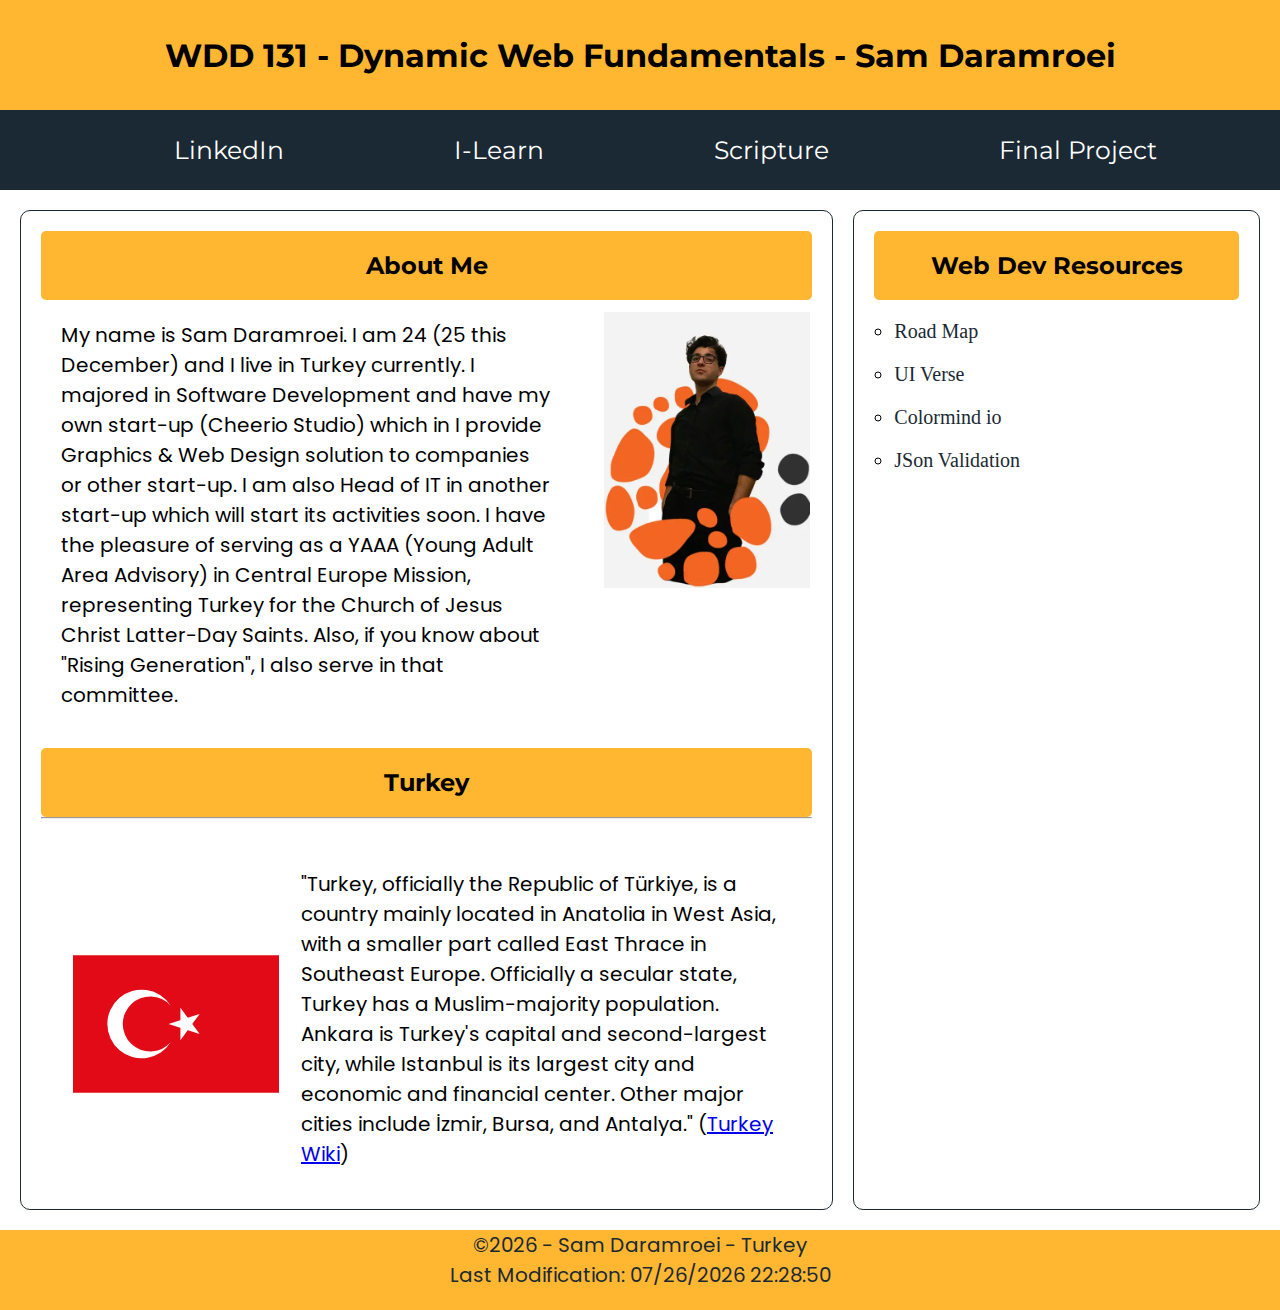
<file: index.html>
<!DOCTYPE html>
<html lang="en">

<head>
    <meta charset="UTF-8">
    <meta name="viewport" content="width=device-width, initial-scale=1.0">
    <meta name="description"
        content="Sam Daramroei - BYU-Idaho WDD 131 Dynamic Web Fundamentals course repository. 
        Contains projects and assignments focused on HTML, CSS, JavaScript, and responsive design for beginners in web development." />
    <meta name="author" content="Sam Daramroei">
    <title>WDD 131 - Dynamic Web Fundamentals - Sam Daramroei</title>
    <link rel="preconnect" href="https://fonts.googleapis.com">
    <link rel="preconnect" href="https://fonts.gstatic.com" crossorigin>
    <link href="https://fonts.googleapis.com/css2?family=Montserrat&family=Poppins&display=swap" rel="stylesheet">
    <link rel="stylesheet" href="styles/base.css">
    <script src="scripts/getdates.js" defer></script>
</head>

<body>
    <header>
        <h1>WDD 131 - Dynamic Web Fundamentals - Sam Daramroei</h1>
        <nav>
            <a href="https://www.linkedin.com/in/sam-daramroei/">LinkedIn</a>
            <a href="https://byui.instructure.com/">I-Learn</a>
            <a href="https://www.churchofjesuschrist.org/study/scriptures/bofm/1-ne/3?lang=eng&id=p7#p7">Scripture</a>
            <a href="#">Final Project</a>

        </nav>
    </header>

    <main>
        <section class="card">
            <h2>About Me</h2>
            <div class="about_me">
                <p>My name is Sam Daramroei. I am 24 (25 this December) and I live in Turkey currently. I majored in
                    Software Development and have my own start-up (Cheerio Studio) which in I provide Graphics & Web
                    Design
                    solution to companies or other start-up. I am also Head of IT in another start-up which will start
                    its
                    activities soon. I have the pleasure of serving as a YAAA (Young Adult Area Advisory) in Central
                    Europe
                    Mission, representing Turkey for the Church of Jesus Christ Latter-Day Saints. Also, if you know
                    about
                    "Rising Generation", I also serve in that committee.</p>

                <img src="images/sam.webp" alt="profile image">
            </div>

            <br>
            <h2>Turkey</h2>
            <hr>

            <div class="country_card">
                <img src="images/Flag_of_Turkey.svg" alt="turkeyflag">
                <p>"Turkey, officially the Republic of Türkiye, is a country mainly located in Anatolia in West Asia,
                    with a smaller part called East Thrace in Southeast Europe.
                    Officially a secular state, Turkey has a Muslim-majority population. Ankara is Turkey's capital and
                    second-largest city, while Istanbul is its largest city and economic and financial center. Other
                    major cities include İzmir, Bursa, and Antalya." (<a
                        href="https://en.wikipedia.org/wiki/Turkey">Turkey
                        Wiki</a>)</p>
            </div>
        </section>

        <section class="card">
            <h2>Web Dev Resources</h2>

            <ul id="resources">
                <li><a href="https://roadmap.sh/">Road Map</a></li>
                <li><a href="https://uiverse.io/">UI Verse</a></li>
                <li><a href="http://colormind.io/">Colormind io</a></li>
                <li><a href="https://jsonlint.com/">JSon Validation</a>
            </ul>
        </section>
    </main>

    <footer>
        <p>&copy;<span id="currentyear"></span> - Sam Daramroei - Turkey</p>
        <p>Last Modification: <span id="lastModified"></span></p>
    </footer>
</body>

</html>
</file>
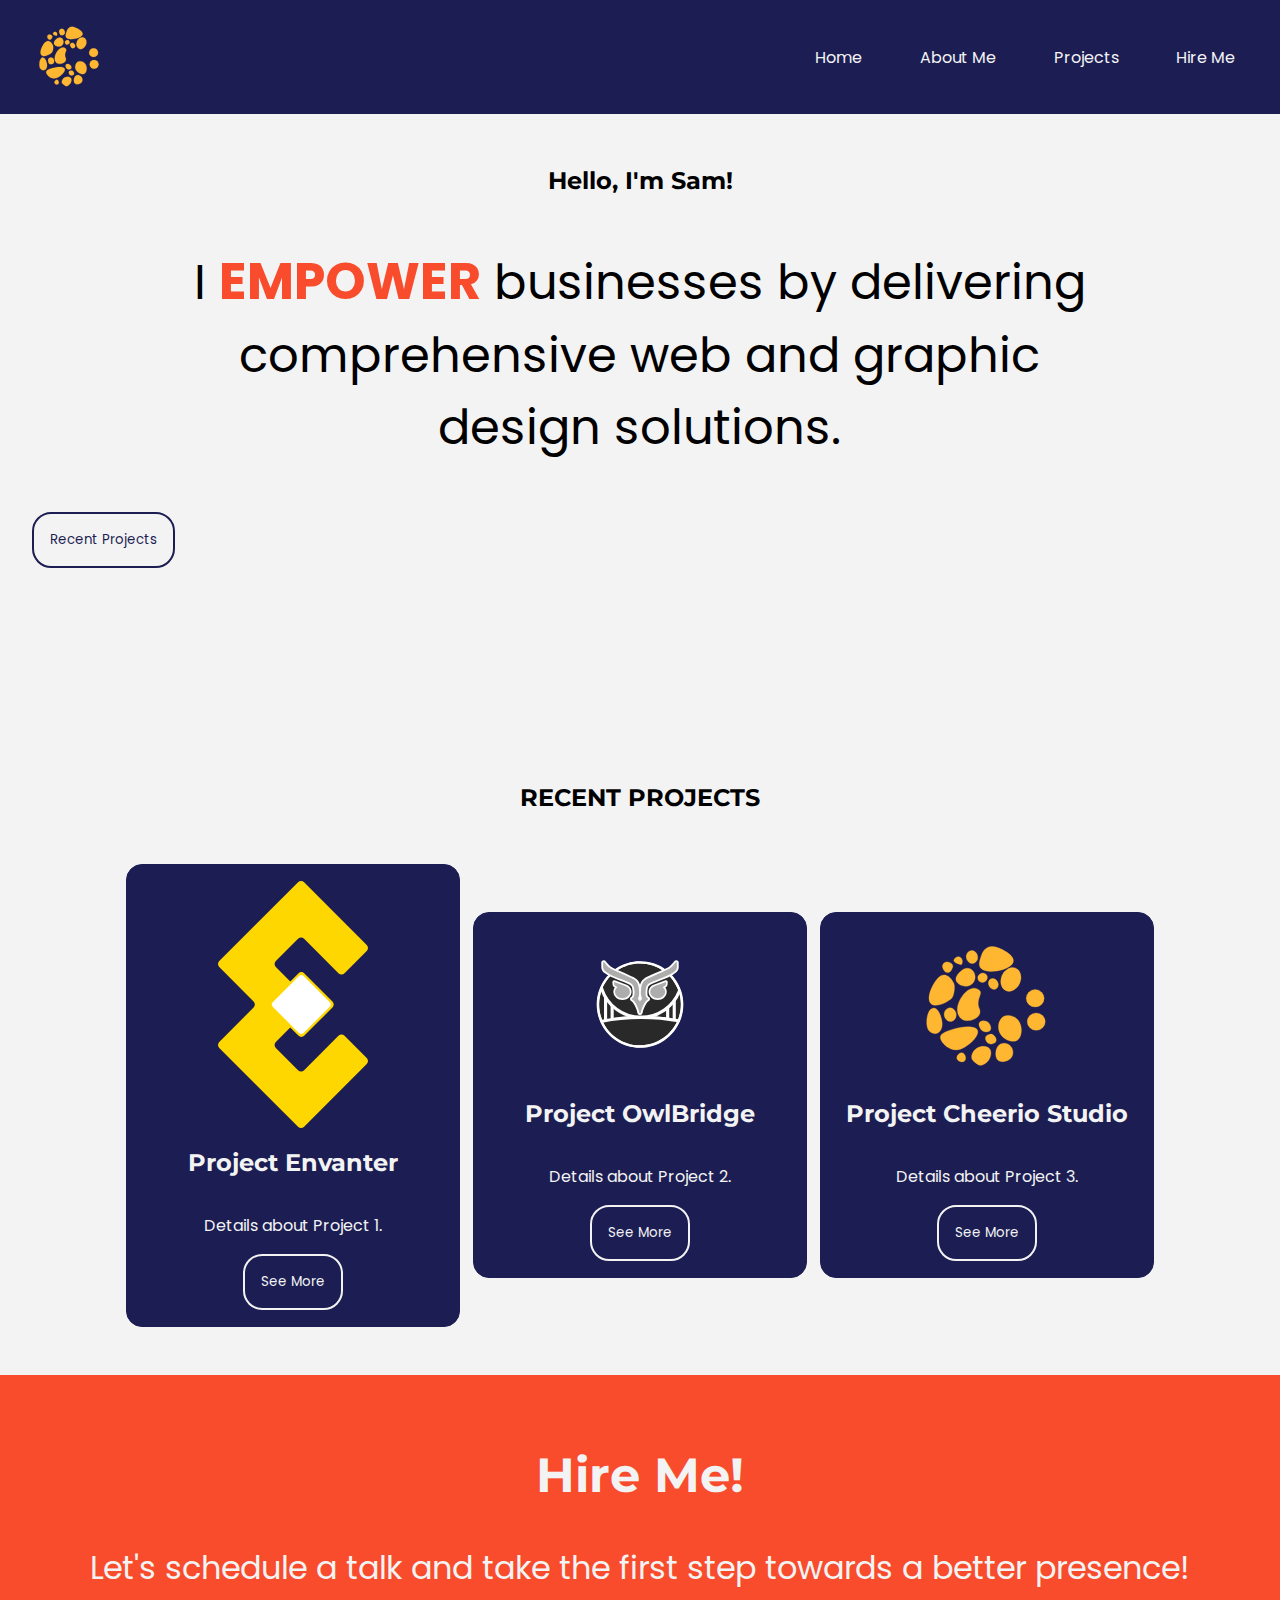
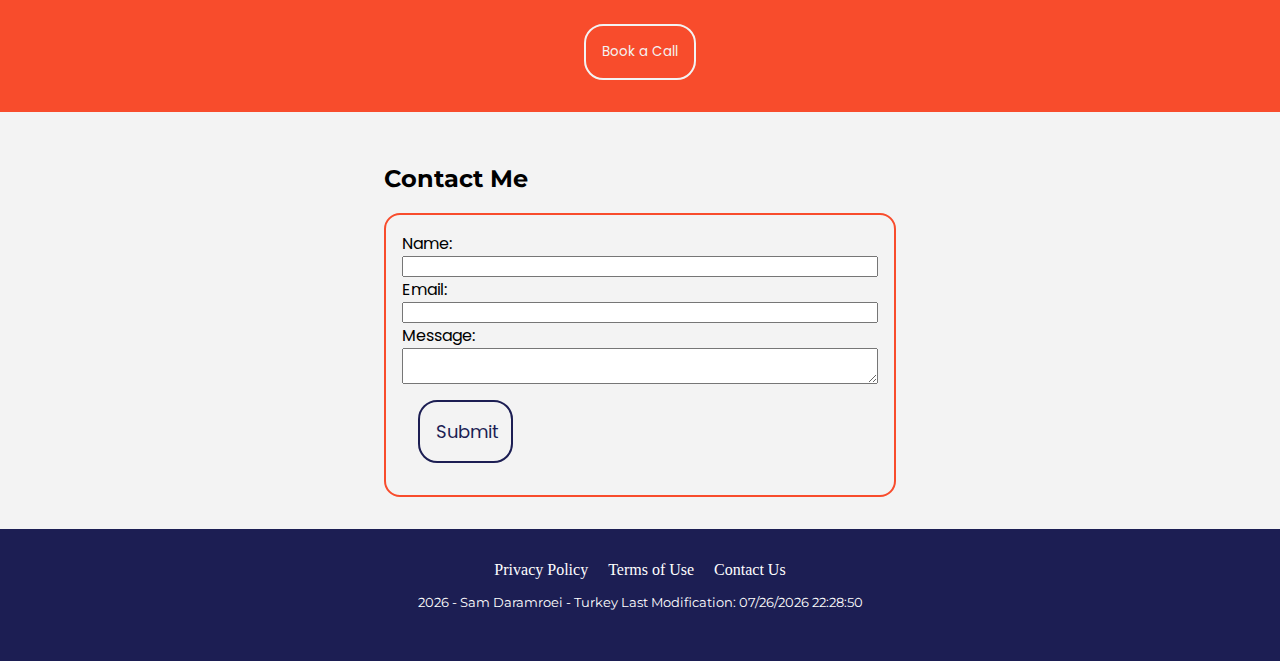
<file: project/index.html>
<!DOCTYPE html>
<html lang="en">

<head>
    <meta charset="UTF-8">
    <meta name="viewport" content="width=device-width, initial-scale=1.0">
    <meta name="description"
        content="Sam Daramroei - BYU-Idaho WDD 131 Dynamic Web Fundamentals course repository. 
        Contains projects and assignments focused on HTML, CSS, JavaScript, and responsive design for beginners in web development." />
    <meta name="author" content="Sam Daramroei">
    <title>Portfolio</title>
    <link rel="preconnect" href="https://fonts.googleapis.com">
    <link rel="preconnect" href="https://fonts.gstatic.com" crossorigin>
    <link href="https://fonts.googleapis.com/css2?family=Montserrat&family=Poppins&display=swap" rel="stylesheet">
    <link rel="stylesheet" href="styles/base.css">
    <link rel="stylesheet" href="styles/larger.css">
    <script src="scripts/main.js" defer></script>
</head>

<body>
    <header>
        <div class="logo">
            <a href="index.html"><img src="images/black-trans.svg" alt="cheerio studio logo" width="75"></a>
        </div>
        <nav>
            <ul id="nav-list">
                <li><a href="index.html">Home</a></li>
                <li><a href="#about">About Me</a></li>
                <li><a href="#projects">Projects</a></li>
                <li><a href="#hire">Hire Me</a></li>
            </ul>
            <div class="hamburger" id="hamburger"><span></span><span></span><span></span></div>
        </nav>
    </header>

    <section id="about">
        <h2>Hello, I'm Sam!</h2>
        <p>I <span>EMPOWER</span> businesses by delivering comprehensive web and graphic design solutions.</p>
        <button>Recent Projects</button>
    </section>
    <div class="sec-title">
        <h2>RECENT PROJECTS</h2>
    </div>

    <section id="projects">
        <div class="project-card">
            <img src="images/envanterconsulting_logomark_colored_full_color_rgb.svg" alt="Project Envanter"
                loading="lazy">
            <h2>Project Envanter</h2>
            <p>Details about Project 1.</p>
            <button>See More</button>
        </div>
        <div class="project-card">
            <img src="images/greyscale-submark_1.svg" alt="Project Owl Bridge LLC" loading="lazy">
            <h2>Project OwlBridge</h2>
            <p>Details about Project 2.</p>
            <button>See More</button>
        </div>
        <div class="project-card">
            <img src="images/black-trans.svg" alt="Project Cheerio Studio" loading="lazy">
            <h2>Project Cheerio Studio</h2>
            <p>Details about Project 3.</p>
            <button>See More</button>
        </div>
    </section>

    <section id="hire">
        <h2>Hire Me!</h2>
        <p>Let's schedule a talk and take the first step towards a better presence!</p>
        <button>Book a Call</button>
    </section>

    <section id="contact">
        <h2>Contact Me</h2>
        <form action="https://example.com/submit" method="post"> <label for="name">Name:</label> <input type="text"
                id="name" name="name" required> <label for="email">Email:</label> <input type="email" id="email"
                name="email" required> <label for="message">Message:</label> <textarea id="message" name="message"
                required></textarea> <button type="submit">Submit</button> </form>
    </section>

    <footer>
        <div id="links">
            <a href="#privacy">Privacy Policy</a>
            <a href="#terms">Terms of Use</a>
            <a href="#contact">Contact Us</a>
        </div>
        <div id="copyright">
            <span id="year"></span> - Sam Daramroei - Turkey
            Last Modification: <span id="lastModified"></span>
        </div>


    </footer>
</body>

</html>
</file>
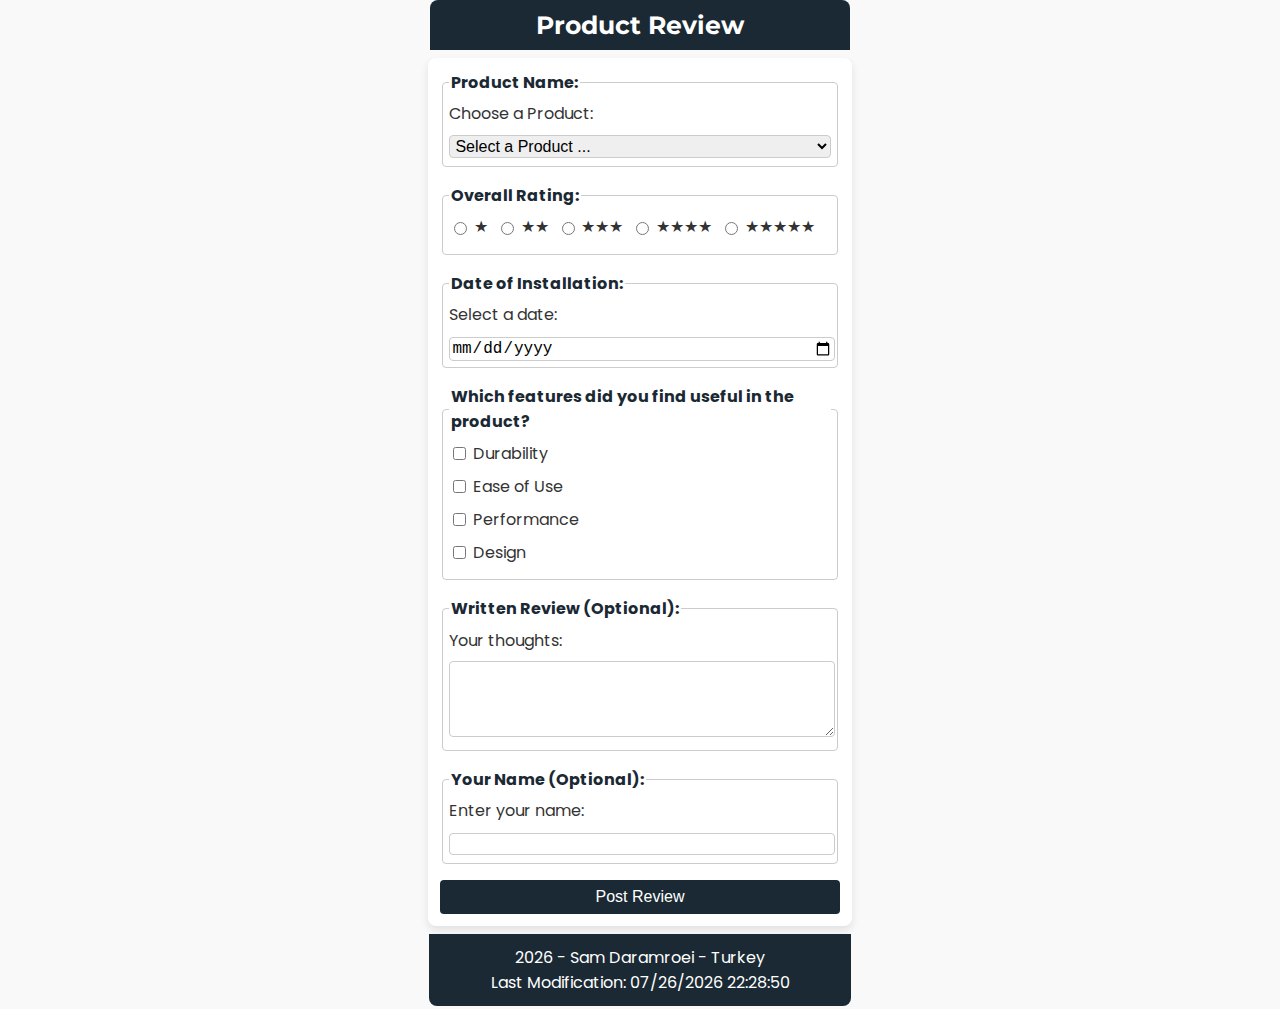
<file: form.html>
<!DOCTYPE html>
<html lang="en">

<head>
    <meta charset="UTF-8">
    <meta name="viewport" content="width=device-width, initial-scale=1.0">
    <meta name="description"
        content="Sam Daramroei - BYU-Idaho WDD 131 Dynamic Web Fundamentals course repository. 
        Contains projects and assignments focused on HTML, CSS, JavaScript, and responsive design for beginners in web development." />
    <meta name="author" content="Sam Daramroei">
    <title>Product Review</title>
    <link rel="preconnect" href="https://fonts.googleapis.com">
    <link rel="preconnect" href="https://fonts.gstatic.com" crossorigin>
    <link href="https://fonts.googleapis.com/css2?family=Montserrat&family=Poppins&display=swap" rel="stylesheet">
    <link rel="stylesheet" href="styles/form.css">
    <script src="scripts/form.js" defer></script>
</head>

<body>
    <main>
        <header>
            <h1>Product Review</h1>
        </header>

        <form action="review.html" method="get" id="reviewForm">
            <!-- Product Name -->
            <fieldset>
                <legend>Product Name:</legend>
                <label for="productName">Choose a Product:</label>
                <select id="productName" name="productName" required>
                    <option value="" disabled selected>Select a Product ...</option>
                    <!-- Options populated by JavaScript -->
                </select>
            </fieldset>

            <!-- Overall Rating -->
            <fieldset class="rating">
                <legend>Overall Rating:</legend>
                <label>
                    <input type="radio" id="rating1" name="rating" value="1" required>★
                </label>
                <label>
                    <input type="radio" id="rating2" name="rating" value="2"> ★★
                </label>
                <label>
                    <input type="radio" id="rating3" name="rating" value="3"> ★★★
                </label>
                <label>
                    <input type="radio" id="rating4" name="rating" value="4"> ★★★★
                </label>
                <label>
                    <input type="radio" id="rating5" name="rating" value="5"> ★★★★★
                </label>
            </fieldset>

            <!-- Date of Installation -->
            <fieldset>
                <legend>Date of Installation:</legend>
                <label for="installationDate">Select a date:</label>
                <input type="date" id="installationDate" name="installationDate" required>
            </fieldset>

            <!-- Useful Features -->
            <fieldset>
                <legend>Which features did you find useful in the product?</legend>
                <label>
                    <input type="checkbox" id="durability" name="features" value="Durability"> Durability
                </label>
                <label>
                    <input type="checkbox" id="easeOfUse" name="features" value="Ease of Use"> Ease of Use
                </label>
                <label>
                    <input type="checkbox" id="performance" name="features" value="Performance"> Performance
                </label>
                <label>
                    <input type="checkbox" id="design" name="features" value="Design"> Design
                </label>
            </fieldset>

            <!-- Written Review -->
            <fieldset>
                <legend>Written Review (Optional):</legend>
                <label for="writtenReview">Your thoughts:</label>
                <textarea id="writtenReview" name="writtenReview" rows="4" cols="50"></textarea>
            </fieldset>

            <!-- Your Name -->
            <fieldset>
                <legend>Your Name (Optional):</legend>
                <label for="userName">Enter your name:</label>
                <input type="text" id="userName" name="userName">
            </fieldset>

            <!-- Submit Button -->
            <input type="submit" value="Post Review">
        </form>

        <footer>
            <span id="year"></span> - Sam Daramroei - Turkey
            <br>
            Last Modification: <span id="lastModified"></span>
        </footer>
    </main>
</body>

</html>
</file>
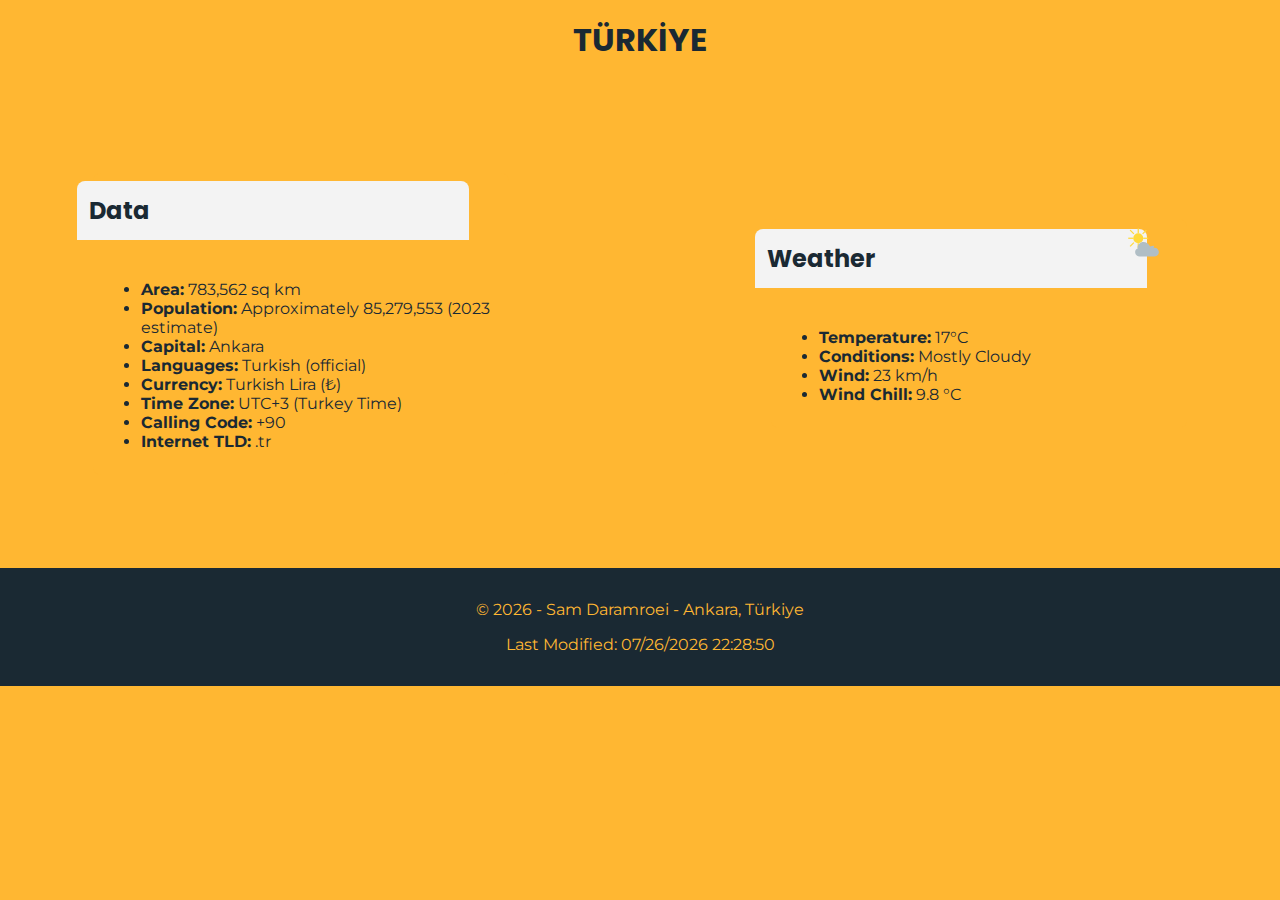
<file: place.html>
<!DOCTYPE html>
<html lang="en">

<head>
    <meta charset="UTF-8">
    <meta name="viewport" content="width=device-width, initial-scale=1.0">
    <meta name="description" content="Asturias data and weather information">
    <meta name="author" content="Sam Daramroei">
    <link rel="preconnect" href="https://fonts.googleapis.com">
    <link rel="preconnect" href="https://fonts.gstatic.com" crossorigin>
    <link href="https://fonts.googleapis.com/css2?family=Montserrat&family=Poppins&display=swap" rel="stylesheet">
    <title>TÜRKİYE</title>
    <script src="scripts/place.js" defer></script>
    <link rel="stylesheet" href="styles/place.css">
</head>

<body>
    <header>
        <h1>TÜRKİYE</h1>
    </header>

    <main id="hero">
        <!-- Mobile View Image -->
        <div class="hero-image-container">
            <picture>
                <source srcset="images/ankara.webp" media="(min-width: 768px)">
                <img src="images/ankara.webp" alt="Ankara landscape" class="mobile-hero-image">
            </picture>
        </div>

        <!-- Boxes Section -->
        <div class="hero-content">
            <div class="hero-box" id="data">
                <h2>Data</h2>
                <ul>
                    <li><strong>Area:</strong> 783,562 sq km</li>
                    <li><strong>Population:</strong> Approximately 85,279,553 (2023 estimate)</li>
                    <li><strong>Capital:</strong> Ankara</li>
                    <li><strong>Languages:</strong> Turkish (official)</li>
                    <li><strong>Currency:</strong> Turkish Lira (₺)</li>
                    <li><strong>Time Zone:</strong> UTC+3 (Turkey Time)</li>
                    <li><strong>Calling Code:</strong> +90</li>
                    <li><strong>Internet TLD:</strong> .tr</li>
                </ul>

            </div>
            <div class="hero-box" id="weather">
                <h2>Weather</h2>
                <!-- Weather Icon -->
                <svg class="weather-icon" xmlns="http://www.w3.org/2000/svg" viewBox="0 0 64 64" width="24" height="24">
                    <!-- Sun -->
                    <circle cx="18" cy="18" r="8" fill="#FFD93B" />
                    <line x1="18" y1="2" x2="18" y2="10" stroke="#FFD93B" stroke-width="2" />
                    <line x1="18" y1="26" x2="18" y2="34" stroke="#FFD93B" stroke-width="2" />
                    <line x1="2" y1="18" x2="10" y2="18" stroke="#FFD93B" stroke-width="2" />
                    <line x1="26" y1="18" x2="34" y2="18" stroke="#FFD93B" stroke-width="2" />
                    <line x1="5" y1="5" x2="11" y2="11" stroke="#FFD93B" stroke-width="2" />
                    <line x1="25" y1="25" x2="31" y2="31" stroke="#FFD93B" stroke-width="2" />
                    <line x1="5" y1="31" x2="11" y2="25" stroke="#FFD93B" stroke-width="2" />
                    <line x1="25" y1="11" x2="31" y2="5" stroke="#FFD93B" stroke-width="2" />

                    <!-- Cloud -->
                    <path
                        d="M42 30c-1.8 0-3.4.4-4.8 1.2C34.6 27 31 24 26 24c-5 0-9 4-9 9 0 .5 0 1 .1 1.5C14.6 35 13 37 13 40c0 4 3 7 7 7h24c4 0 7-3 7-7s-3-7-7-7c-.8 0-1.5.1-2.2.3C44.5 32.5 43.3 30 42 30z"
                        fill="#B0BEC5" />
                </svg>

                <ul>
                    <li><strong>Temperature:</strong> 17°C</li>
                    <li><strong>Conditions:</strong> Mostly Cloudy</li>
                    <li><strong>Wind:</strong> 23 km/h</li>
                    <li><strong>Wind Chill:</strong> <span id="wind-chill">N/A</span></li>
                </ul>
            </div>
        </div>
    </main>

    <footer>
        <p>&copy; <span id="year"></span> - Sam Daramroei - Ankara, Türkiye</p>
        <p>Last Modified: <span id="last-modified"></span></p>
    </footer>
</body>

</html>
</file>
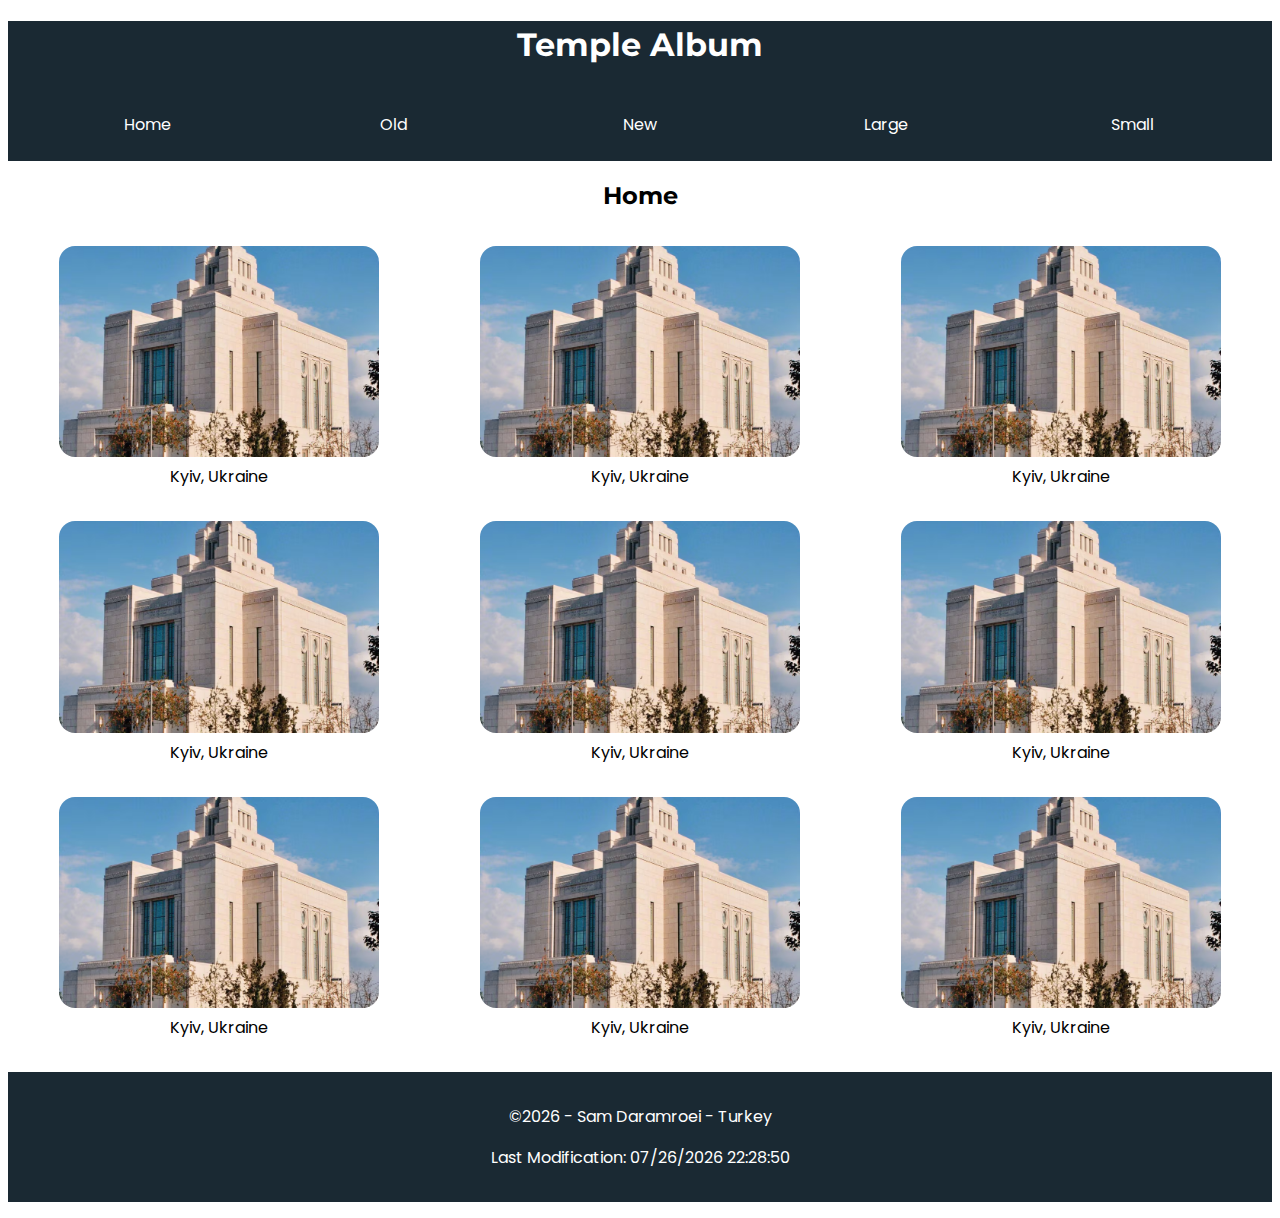
<file: temples.html>
<!DOCTYPE html>
<html lang="en">

<head>
    <meta charset="UTF-8">
    <meta name="viewport" content="width=device-width, initial-scale=1.0">
    <meta name="description"
        content="Sam Daramroei - BYU-Idaho WDD 131 Dynamic Web Fundamentals course repository. 
        Contains projects and assignments focused on HTML, CSS, JavaScript, and responsive design for beginners in web development." />
    <meta name="author" content="Sam Daramroei">
    <title>WDD 131 - Temple Album</title>
    <link rel="preconnect" href="https://fonts.googleapis.com">
    <link rel="preconnect" href="https://fonts.gstatic.com" crossorigin>
    <link href="https://fonts.googleapis.com/css2?family=Montserrat&family=Poppins&display=swap" rel="stylesheet">
    <link rel="stylesheet" href="styles/temples.css">
    <link rel="stylesheet" href="styles/temples-large.css">
    <script src="scripts/getdates.js" defer></script>
    <script src="scripts/temples.js"></script>
</head>



<body>
    <header>
        <h1>Temple Album</h1>
        <button id="menu" aria-label="Toggle navigation menu"></button>
        <nav id="navigation" class="navigation">
            <a href="#">Home</a>
            <a href="#">Old</a>
            <a href="#">New</a>
            <a href="#">Large</a>
            <a href="#">Small</a>
        </nav>
    </header>
    <main>
        <h2>Home</h2>
        <div class="gallery">
            <figure>
                <img src="images/kyiv-ukraine-temple.avif" alt="Ukraine Temple">
                <figcaption>Kyiv, Ukraine</figcaption>
            </figure>
            <figure>
                <img src="images/kyiv-ukraine-temple.avif" alt="Ukraine Temple">
                <figcaption>Kyiv, Ukraine</figcaption>
            </figure>
            <figure>
                <img src="images/kyiv-ukraine-temple.avif" alt="Ukraine Temple">
                <figcaption>Kyiv, Ukraine</figcaption>
            </figure>
            <figure>
                <img src="images/kyiv-ukraine-temple.avif" alt="Ukraine Temple">
                <figcaption>Kyiv, Ukraine</figcaption>
            </figure>
            <figure>
                <img src="images/kyiv-ukraine-temple.avif" alt="Ukraine Temple">
                <figcaption>Kyiv, Ukraine</figcaption>
            </figure>
            <figure>
                <img src="images/kyiv-ukraine-temple.avif" alt="Ukraine Temple">
                <figcaption>Kyiv, Ukraine</figcaption>
            </figure>
            <figure>
                <img src="images/kyiv-ukraine-temple.avif" alt="Ukraine Temple">
                <figcaption>Kyiv, Ukraine</figcaption>
            </figure>
            <figure>
                <img src="images/kyiv-ukraine-temple.avif" alt="Ukraine Temple">
                <figcaption>Kyiv, Ukraine</figcaption>
            </figure>
            <figure>
                <img src="images/kyiv-ukraine-temple.avif" alt="Ukraine Temple">
                <figcaption>Kyiv, Ukraine</figcaption>
            </figure>
        </div>
    </main>

    <footer>
        <p>&copy;<span id="currentyear"></span> - Sam Daramroei - Turkey</p>
        <p>Last Modification: <span id="lastModified"></span></p>
    </footer>
</body>

</html>
</file>
<file: styles/base.css>
/* Root Variables */
:root {
    --primary: #FFB732;
    --secondary: #1A2933;
    --mainwhite: #f3f3f3;
    --header-font: "Montserrat", sans-serif;
    --paragraph-font: 'Poppins', sans-serif;
    /* --h1-size: 128px;
    --h3-size: 75px;
    --p-size: 32px; */
}


/* Global Styles */
* {
    margin: 0;
    padding: 0;
    box-sizing: border-box;
}

nav {
    display: flex;
    flex-wrap: wrap;
    justify-content: center;
    background-color: var(--secondary);
    padding: 15px 0;
    margin: 0;
    align-items: center;
}

nav a {
    color: white;
    margin: 0 50px;
    text-decoration: none;
    font-size: 25px;
    margin-left: 100px;
    padding: 10px;
    font-family: var(--header-font);
}

nav a:hover {
    color: var(--primary);
    transform: scale(1.1);
}

header {
    display: grid;
    grid-template-columns: 1fr;
    grid-template-rows: 1fr auto;
    height: 190px;
    background-color: var(--primary);
    margin: 0;
}

header h1 {
    display: flex;
    justify-content: center;
    align-items: center;
    font-family: var(--header-font);
}

main {
    display: grid;
    height: 110vh;
    grid-template-columns: 2fr 1fr;
    gap: 20px;
    padding: 20px;
    width: 100%;
}

footer {
    display: block;
    grid-column: 1 / 4;
    height: 80px;
    margin: 0;
    width: 100%;
    background-color: var(--primary);
    text-align: center;
}

footer p {
    align-items: center;
    font-size: 20px;
}

li {
    font-size: 20px;
    padding: 10px;
    margin: 20px;
}

p {
    font-family: var(--paragraph-font);
}

/* Class Selectors */

.card {
    background-color: white;
    height: 100%;
    border: 1px solid var(--secondary);
    border-radius: 10px;
    box-sizing: border-box;
    padding: 20px;
}

.card img {
    max-width: 210px;
    height: auto;
    margin-left: 30px;
    margin-top: 10px;
    padding: 2px;
}

.card .about_me {
    display: flex;
    flex-direction: row;
    align-items: flex-start;
}

.card p {
    flex-grow: 1;
    padding: 20px;
    font-size: 20px;
}

footer {
    color: var(--secondary);
    margin-top: 50px;
}

.country_card {
    display: flex;
    margin-top: 30px;
}

.card h2 {
    background-color: var(--primary);
    font-family: var(--header-font);
    width: 100%;
    padding: 20px;
    box-sizing: border-box;
    text-align: center;
    border-radius: 5px;
    /* margin: -10px 0 50px 0; */
}

.card ul#resources {
    list-style: circle;
}

.card ul#resources li {
    padding: 0;
}

.card ul#resources li a {
    text-decoration: none;
    padding: 0;
    color: var(--secondary);
}

.card ul#resources li a:hover {
    color: var(--primary);
    text-decoration: underline;
}
</file>
<file: project/styles/base.css>
:root {
    --font-header: 'Montserrat', sans-serif;
    --font-paragraph: 'Poppins', sans-serif;

    --primary-color: #1c1e53;
    --secondary-color: #f84c2c;
    --white-color: #f3f3f3;
    --black-color: #151515;
}

h1,
h2 {
    font-family: var(--font-header);
}

p {
    font-family: var(--font-paragraph);
}


body {
    background-color: var(--white-color);
    margin: 0;
}

nav ul {
    list-style: none;
    display: flex;
}

nav ul li {
    margin-left: .7rem;
}

nav ul li a {
    color: var(--white-color);
    font-family: var(--font-paragraph);
    padding: .8rem;
}

nav ul li a:hover {
    color: var(--secondary-color);
}

a {
    text-decoration: none;
}


header {
    display: flex;
    justify-content: space-between;
    align-items: center;
    padding: 1rem;
    background-color: var(--primary-color);
    color: #fff;
    height: 50px;
}

section {
    padding: 2rem;
}

.sec-title {
    margin: 1rem;
    display: block;
    align-items: center;
    text-align: center;
}

#about {
    display: block;
    align-items: center;
    justify-items: center;
    height: 65vh;
}

#about p {
    font-size: 3rem;
    text-align: center;
    width: 80%;
}

#about p span {
    font-weight: bolder;
    font-size: 3.2rem;
    color: var(--secondary-color);
}

button {
    color: var(--primary-color);
    background-color: transparent;
    padding: 1rem;
    border: 2px solid;
    border-radius: 1.2rem;
    font-family: var(--font-paragraph);
}

button:hover {
    background-color: var(--primary-color);
    color: var(--white-color);
}

#projects {
    display: flex;
    gap: 0.8rem;
    align-items: center;
    justify-content: center;
}

.project-card {
    display: flex;
    flex-direction: column;
    border: 1px solid var(--primary-color);
    border-radius: 1rem;
    margin-bottom: 1rem;
    padding: 1rem;
    width: 300px;
    height: auto;
    align-items: center;
    justify-content: center;
    background-color: var(--primary-color);
    color: var(--white-color);
}

#projects button {
    color: var(--white-color);
}

#projects button:hover {
    color: var(--primary-color);
    background-color: var(--white-color);
}

.project-card img {
    width: 150px;
    height: auto;
}

#hire {
    display: block;
    font-size: 2rem;
    text-align: center;
    background-color: var(--secondary-color);
    color: var(--white-color);
}

#hire button {
    color: var(--white-color);
}

#hire button:hover {
    border: none;
}

#contact {
    display: block;
    justify-self: center;
    width: 40%;
}

#contact label {
    font-family: var(--font-paragraph);
}

#contact button {
    margin: 1rem;
    padding: 1rem;
    font-size: large;
    width: 20%;
}

#contact form {
    display: flex;
    flex-direction: column;
    padding: 1rem;
    border: 2px solid var(--secondary-color);
    border-radius: 1rem;
}


footer {
    background-color: var(--primary-color);
    color: #fff;
    text-align: center;
    padding: 1rem;
    height: 100px;
}

footer #links {
    margin: 1rem;
}

footer #year,
#lastModified,
#copyright {
    font-size: 0.8rem;
    font-family: var(--font-header);
}


footer a {
    color: #fff;
    text-decoration: none;
    margin: 0 0.5rem;
}

footer a:hover {
    text-decoration: underline;
}

/* Hamburger menu styles */
.hamburger {
    display: none;
    flex-direction: column;
    cursor: pointer;
}

.hamburger span {
    height: 3px;
    width: 25px;
    background: #fff;
    margin: 4px 0;
}

@media only screen and (max-width: 32rem) {
    nav ul {
        display: none;
        flex-direction: column;
        align-items: center;
        position: absolute;
        padding: 0 10px 0 10px;
        top: 60px;
        left: 0;
        width: 100%;
        background-color: #333;
    }

    nav ul.show {
        display: flex;
    }

    .hamburger {
        display: flex;
        height: fit-content;
    }

    #about {
        font-size: 0.8rem;
        height: fit-content;
    }

    #projects {
        display: flex;
        flex-direction: column;
    }

    #contact button {
        width: 70%;
    }
}
</file>
<file: project/styles/larger.css>
@media only screen and (min-width: 32rem) {
    header {
        padding: 2rem;
    }

    nav ul li {
        margin-left: 2rem;
    }

    span {
        font-size: 2rem;
    }
}
</file>
<file: styles/form.css>
:root {
    --primary: #FFB732;
    --secondary: #1A2933;
    --mainwhite: #f3f3f3;
    --header-font: "Montserrat", sans-serif;
    --paragraph-font: 'Poppins', sans-serif;
}

/* General Styles */
html,
body {
    height: 100%;
    margin: 0;
    font-family: var(--paragraph-font);
    background-color: #f9f9f9;
    color: #333;
    display: flex;
    flex-direction: column;
}

h1 {
    font-family: var(--header-font);
    font-weight: bold;
    margin: 0;
    font-size: 25px;
}

main {
    display: flex;
    flex-direction: column;
    justify-content: center;
    align-items: center;
    padding: 0;
}

header {
    background-color: var(--secondary);
    color: #fff;
    padding: 10px;
    text-align: center;
    width: 100%;
    max-width: 400px;
    margin-bottom: 0.5em;
    border-radius: 8px 8px 0 0;
}


form,
section {
    background-color: #fff;
    padding: 0.75em;
    border-radius: 8px;
    box-shadow: 0 4px 8px rgba(0, 0, 0, 0.1);
    width: 100%;
    max-width: 400px;
}

fieldset {
    margin-bottom: 1em;
    border: 1px solid #ccc;
    border-radius: 4px;
    padding: 0.4em;
}

.rating {
    display: flex;
}

.rating label {
    margin-right: 8px;
    padding: 0;
}

legend {
    font-weight: bold;
    color: var(--secondary);
}

label {
    display: flex;
    align-items: center;
    margin-bottom: 0.5em;
}

.date {
    display: flex;
    flex-direction: column;
    align-items: start;
}

input[type="text"],
input[type="date"],
select,
textarea {
    width: 100%;
    padding: 1px;
    margin: 0;
    border: 1px solid #ccc;
    border-radius: 4px;
    font-size: 1rem;
}

input[type="checkbox"],
input[type="radio"] {
    margin-right: 0.5em;
}

input[type="submit"],
button {
    background-color: var(--secondary);
    color: #fff;
    padding: 0.5em;
    margin: 0;
    border: none;
    border-radius: 4px;
    cursor: pointer;
    font-size: 1rem;
    width: 100%;
    max-width: 400px;
}

input[type="submit"]:hover,
button:hover {
    background-color: var(--mainwhite);
    color: var(--primary);
}

footer {
    background-color: var(--secondary);
    color: #fff;
    text-align: center;
    padding: 0.7em;
    width: 100%;
    max-width: 400px;
    margin-top: 0.5em;
    border-radius: 0 0 8px 8px;
}

@media (max-width: 768px) {
    main {
        padding: 0.5em;
        display: flex;
        flex-direction: column;
        justify-content: center;
        margin: auto;
    }
}
</file>
<file: styles/place.css>
/* Global CSS Variables */
:root {
    --primary: #FFB732;
    --secondary: #1A2933;
    --mainwhite: #f3f3f3;
    --header-font: "Montserrat", sans-serif;
    --paragraph-font: 'Poppins', sans-serif;
    /* --h1-size: 128px;
    --h3-size: 75px;
    --p-size: 32px; */
}

/* General Styles */
body {
    margin: 0;
    padding: 0;
    min-height: 100%;
    color: var(--mainwhite);
    background-color: var(--primary);
}

h1,
h2,
h3 {
    font-family: 'Poppins', sans-serif;
}

p,
li {
    font-family: "Montserrat", sans-serif;
}

header {
    background-color: var(--primary);
    color: var(--secondary);
    text-align: center;
    padding: 1em 0;
    width: 100%;
    /* Ensure it takes full width */
}

header h1 {
    margin: 0;
}

/* Mobile View */
@media (max-width: 768px) {

    /* Hero main for Mobile */
    #hero {
        display: flex;
        flex-direction: column;
        align-items: center;
        padding: 1em;
    }

    .hero-image-container {
        width: 100%;
    }

    .mobile-hero-image {
        width: 100%;
        height: auto;
        display: block;
    }

    .hero-content {
        width: 100%;
        display: flex;
        flex-direction: column;
        align-items: center;
    }

    .hero-box {
        background-color: var(--secondary);
        padding-left: 1em;
        padding-right: 0.4em;
        width: 100%;
        max-width: 425px;
        margin-top: 1em;
        border-radius: 8px;
    }

    .hero-box h2 {
        background-color: var(--mainwhite);
        color: var(--secondary);
        width: 100%;
        margin: 0 0 0 -0.75em;
        padding: 0.5em;
        text-align: center;
        border-radius: 8px 8px 0 0;
        position: relative;
    }

    .weather-icon {
        display: block;
        width: 40px;
        height: 40px;
        margin: 0 auto 0.5em auto;
    }

    .hero-box ul {
        list-style: none;
        padding: 0;
        margin: 0;
    }

    .hero-box ul li {
        margin: 0.5em 0;
    }

    footer {
        background-color: var(--secondary);
        color: var(--mainwhite);
        text-align: center;
        padding: 1rem 0;
        bottom: 0;
    }
}

/* Wide View */
@media (min-width: 769px) {
    #hero {
        background-image: url(https://raw.githubusercontent.com/cheerios-design/wdd131/refs/heads/main/images/ankara.webp);
        background-size: cover;
        background-position: center;
        display: flex;
        justify-content: space-between;
        align-items: center;
        padding: 2em;
    }

    .hero-image-container {
        display: none;
        /* Hide mobile image in wide view */
    }

    .hero-content {
        display: flex;
        justify-content: space-between;
        align-items: center;
        width: 90%;
        margin: 5%;
    }

    .hero-box {
        background-color: var(--primary);
        color: var(--secondary);
        padding: 0.5em;
        width: 50%;
        max-width: 400px;
        border-radius: 8px;
    }

    .hero-box h2 {
        display: inline-flex;
        align-items: center;
        gap: 0.5em;
        background-color: var(--mainwhite);
        color: var(--secondary);
        margin: 0 -1em 1em -1em;
        padding: 0.5em;
        border-radius: 8px 8px 0 0;
        width: 92%;
    }

    .weather-icon {
        display: inline;
        /* Inside h2 */
        width: 40px;
        height: 40px;
        margin: 0;
    }

    .weather-icon ::after {
        display: inline;
        /* Inside h2 */
        width: 60px;
        height: 60px;
        margin: 0;
    }

    footer {
        background-color: var(--secondary);
        color: var(--primary);
        text-align: center;
        padding: 1em 0;
        bottom: 0;
        min-height: 5vh;
    }
}
</file>
<file: styles/temples.css>
/* Root Variables */
:root {
    --primary: #FFB732;
    --secondary: #1A2933;
    --mainwhite: #f3f3f3;
    --header-font: "Montserrat", sans-serif;
    --paragraph-font: 'Poppins', sans-serif;
    /* --h1-size: 128px;
    --h3-size: 75px;
    --p-size: 32px; */
}

h1,
h2,
h3,
h4,
h5,
h6 {
    font-family: var(--header-font);
    font-weight: 700;
    font-style: normal;
}

header h1 {
    text-align: center;
    padding: 0.2rem;
    font-weight: 700;
}

body {
    font-family: var(--paragraph-font);
    font-weight: 400;
    font-style: normal;
}

header,
main,
footer {
    max-width: 640px;
    margin: 1rem auto;
}

header,
footer {
    background-color: var(--secondary);
    color: #fff
}

#menu {
    font-size: 1.5rem;
    border: 0;
    background: none;
    color: #000;
    position: absolute;
    right: 1rem;
    top: 2rem;
    color: #fff;
}

#menu:hover {
    cursor: pointer;
}

#menu::before {
    content: "☰";
}

#menu.open::before {
    content: "X";
}

.navigation {
    display: none;
    /* Initially hidden */
    flex-direction: column;
    justify-content: center;
    align-items: center;
    list-style: none;
    background-color: var(--secondary);
    color: #fff;
    padding: 1rem;
    position: absolute;
    top: 60px;
    /* Adjust to align with header height */
    right: 0;
    left: 0;
    z-index: 1000;
    box-shadow: 0px 4px 6px rgba(0, 0, 0, 0.2);
}

/* Open menu class */
.navigation.open {
    display: flex;
}

.navigation a {
    display: none;
    padding: 1rem;
    text-align: center;
    text-decoration: none;
    color: #fff;
}

.navigation a:hover {
    background-color: var(--primary);
    color: #151515;
    font-weight: 700;
    border-radius: 1rem;
}

figcaption {
    color: var(--primary-color);
}

.open a {
    display: block;
}

main {
    text-align: center;
}

.gallery {
    display: grid;
    grid-template-columns: 1fr;
}

.gallery img {
    width: 320px;
    height: auto;
    border-radius: 1rem;
}

footer {
    text-align: center;
    padding: 1rem;
}
</file>
<file: styles/temples-large.css>
@media screen and (min-width: 670px) {
    .gallery {
        grid-template-columns: 1fr 1fr;
    }

    header,
    main,
    footer {
        max-width: 1000px;
    }

    #menu {
        display: none;
        /* Hide the hamburger button */
    }

    .navigation {
        display: flex;
        /* Always visible on larger screens */
        flex-direction: row;
        position: static;
        background-color: transparent;
        box-shadow: none;
    }

    .navigation a {
        display: block;
        padding: 0.5rem 1rem;
    }
}

@media screen and (min-width: 970px) {
    .gallery {
        grid-template-columns: 1fr 1fr 1fr;
    }

    header,
    main,
    footer {
        max-width: 1500px;
    }

    #menu {
        display: none;
    }

    .navigation {
        flex-direction: row;
    }

    .navigation a {
        display: block;
        flex: 1 1 100%;
    }
}
</file>
